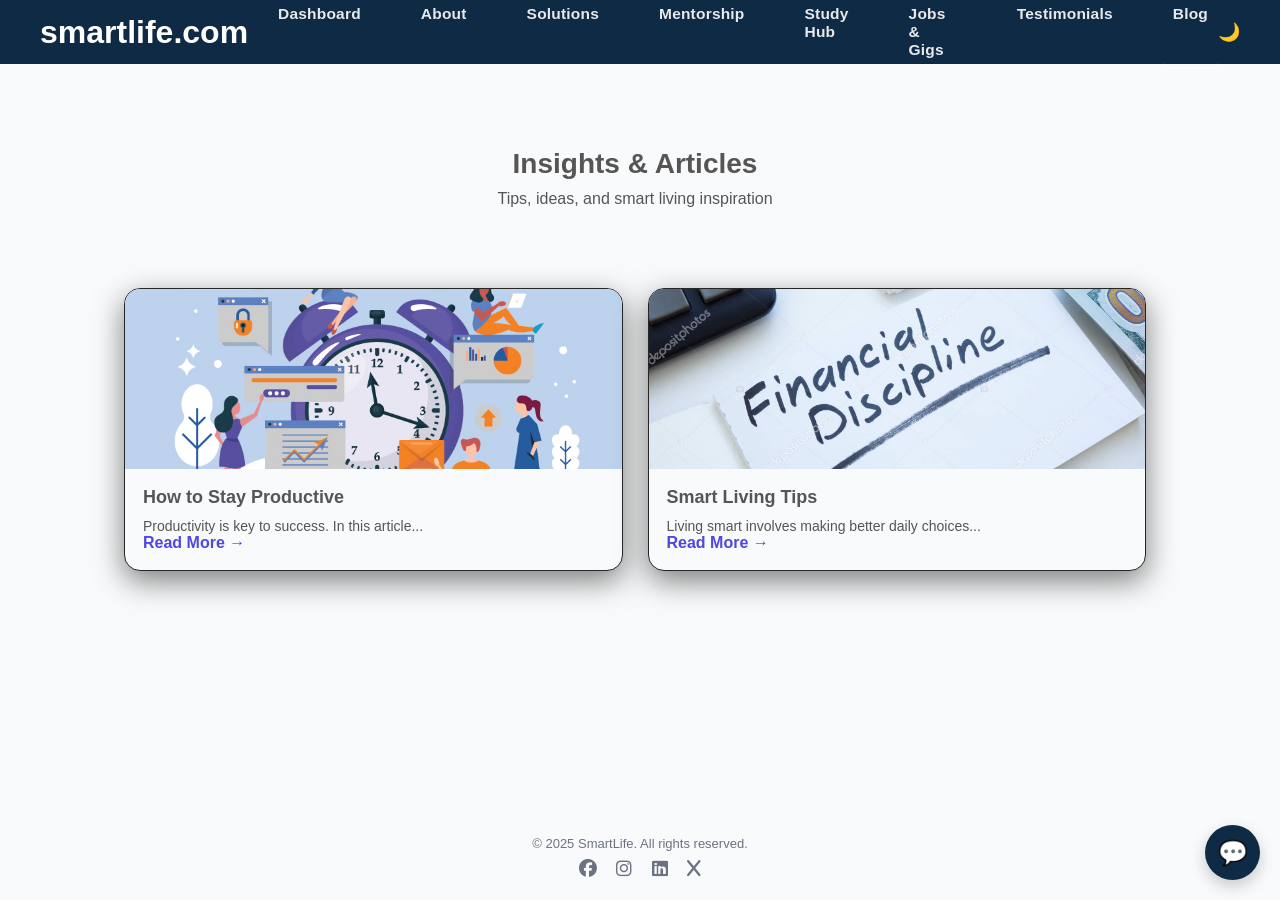
<file: blog.html>
<!doctype html>
<html lang="en">
  <head>
    <meta charset="UTF-8" />
    <title>Solutions | SmartLife</title>
    <meta name="viewport" content="width=device-width, initial-scale=1.0" />

    <link rel="stylesheet" href="assets/css/style.css" />
    <link rel="stylesheet" href="assets/css/blog.css" />
    <link
      rel="stylesheet"
      href="https://cdnjs.cloudflare.com/ajax/libs/font-awesome/6.5.0/css/all.min.css"
    />
    <script
      type="text\javascript"
      src="https://cdn.jsdelivr.net/npm/@emailjs/browser@3/dist/email.min.js"
    ></script>
    <script type="text\javascript">
      (function(){
          emailjs.init("UkSAZDqrmMplp5IcO"); //Public for my EmailJS
      })();
    </script>
  </head>

  <body>
    <!-- NAVBAR-->
    <header class="navbar">
      <h1><a href="index.html">smartlife.com</a></h1>
      <nav class="nav-links" id="navLinks">
        <a href="index.html">Dashboard</a>
        <a href="about.html">About</a>
        <a href="solutions.html">Solutions</a>
        <a href="mentorship.html">Mentorship</a>
        <a href="study-hub.html">Study Hub</a>
        <a href="jobs.html">Jobs & Gigs</a>
        <a href="testimonials.html">Testimonials</a>
        <a href="blog.html" class="active"> Blog</a>
      </nav>

      <button class="menu-toggle" id="menuToggle">☰</button>
      <button id="themeToggle">🌙</button>
    </header>

    <div class="layout no-sidebar">
      <!-- FLOATING CONTACT -->
      <button class="contact-float" id="contactFloat">💬</button>

      <!-- Contact Modal -->
      <div class="contact-modal" id="contactModal">
        <div class="modal-content">
          <span class="close-modal" id="closeModal">&times;</span>
          <h3>Contact SmartLife</h3>

          <form class="contact-form" id="contactForm">
            <input
              type="text"
              name="name"
              placeholder="Your Full Name"
              required
            />
            <input
              type="email"
              name="email"
              placeholder="Your Email"
              required
            />
            <input type="tel" name="tel" placeholder="Your Phone" />
            <input
              type="text"
              name="institution"
              placeholder="Your Institution"
            />
            <label for="level">Year of Study</label>
            <input
              list="years"
              name="years"
              id="year"
              placeholder="--Select an option--"
            />
            <datalist id="years">
              <option value="1st Year"></option>
              <option value="2nd Year"></option>
              <option value="3rd Year"></option>
              <option value="4th Year"></option>
            </datalist>
            <textarea
              name="message"
              placeholder="Your Message"
              required
            ></textarea>
            <button type="submit">Send Message</button>
            <p class="form-status"></p>
          </form>
        </div>
      </div>

      <main class="content">
        <section class="blog">
          <div class="blog-header">
            <h2>Insights & Articles</h2>
            <p>Tips, ideas, and smart living inspiration</p>
          </div>

          <div class="blog-container" id="blogContainer">
            <!--JS will inject cards here-->
          </div>
        </section>
      </main>
    </div>
    <!-- FOOTER -->
    <footer>
      <p>© 2025 SmartLife. All rights reserved.</p>
      <div class="socials">
        <a
          href="https://www.facebook.com/share/17zTtps8qu/?mibextid=wwXIfr"
          target="_blank"
          ><i class="fab fa-facebook"></i
        ></a>
        <a
          href="https://www.instagram.com/slsghana?igsh=a2YwZGRvdDFydnp3"
          target="_blank"
          ><i class="fab fa-instagram"></i
        ></a>
        <a
          href="https://www.linkedin.com/company/smart-life-solutions-ghana/"
          target="_blank"
          ><i class="fab fa-linkedin"></i
        ></a>
        <a href="#"><i class="fab fa-x"></i></a>
      </div>
    </footer>
    <script src="assets/js/script.js"></script>
  </bodöy>
</html>
</file>
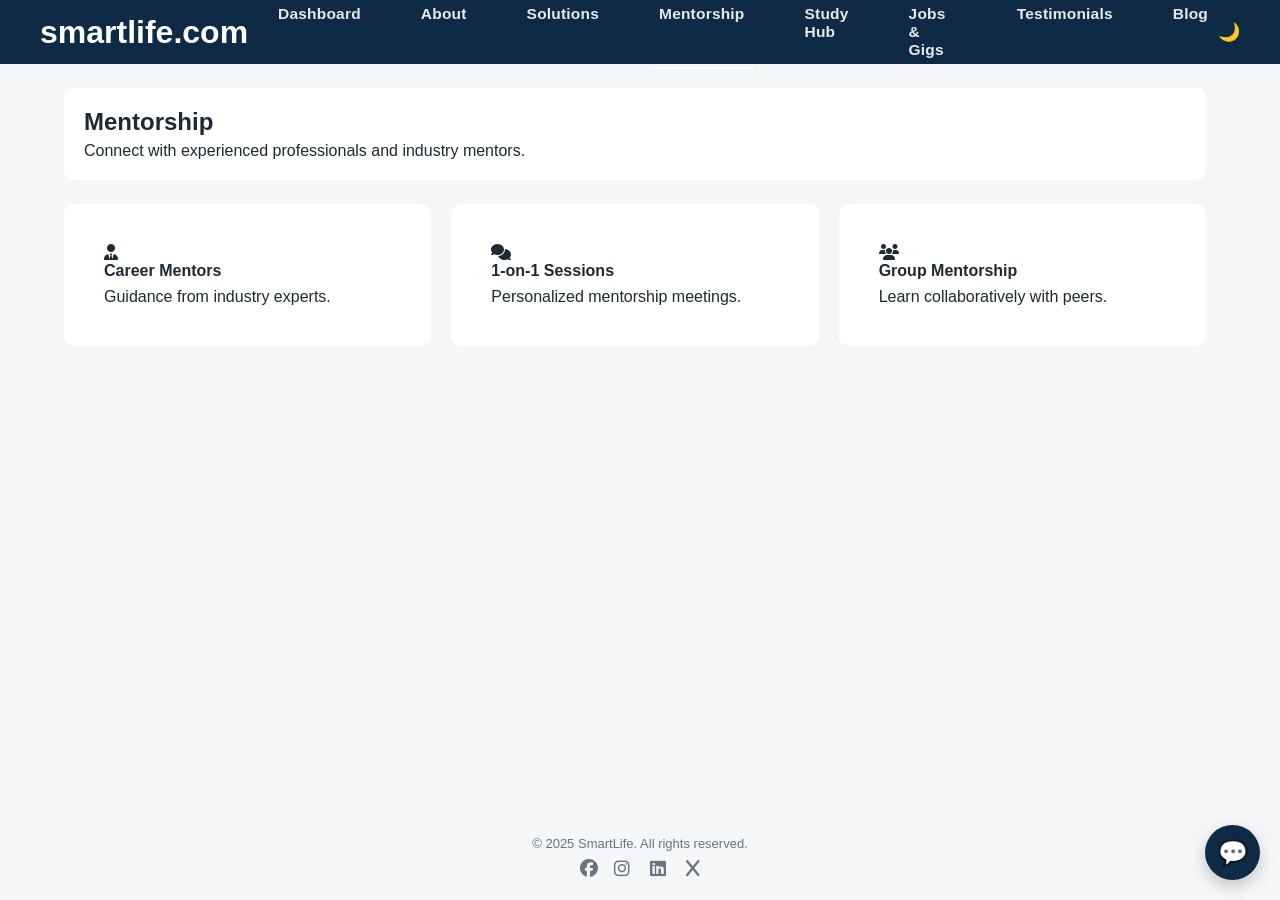
<file: mentorship.html>
<!doctype html>
<html lang="en">
  <head>
    <meta charset="UTF-8" />
    <title>Mentorship | SmartLife</title>
    <meta name="viewport" content="width=device-width, initial-scale=1.0" />

    <link rel="stylesheet" href="assets/css/style.css" />
    <link
      rel="stylesheet"
      href="https://cdnjs.cloudflare.com/ajax/libs/font-awesome/6.5.0/css/all.min.css"
    />
    <script
      type="text\javascript"
      src="https://cdn.jsdelivr.net/npm/@emailjs/browser@3/dist/email.min.js"
    ></script>
    <script type="text\javascript">
      (function(){
          emailjs.init("UkSAZDqrmMplp5IcO"); //Public key for my EmailJs
      })();
    </script>
  </head>

<body>
  <!-- NAVBAR-->
  <header class="navbar">
    <h1><a href="index.html">smartlife.com</a></h1>
    <nav class="nav-links" id="navLinks">
      <a href="index.html">Dashboard</a>
      <a href="about.html">About</a>
      <a href="solutions.html">Solutions</a>
      <a href="mentorship.html" class="active">Mentorship</a>
      <a href="study-hub.html">Study Hub</a>
      <a href="jobs.html">Jobs & Gigs</a>
      <a href="testimonials.html">Testimonials</a>
      <a href="blog.html"> Blog</a>
    </nav>

    <button class="menu-toggle" id="menuToggle">☰</button>
    <button id="themeToggle">🌙</button>
  </header>


  <div class="layout no-sidebar">
    <!-- FLOATING CONTACT -->
  <button class="contact-float" id="contactFloat">💬</button>
  
  <!-- Contact Modal -->
   <div class="contact-modal" id="contactModal">
    <div class="modal-content">
      <span class="close-modal" id="closeModal">&times;</span>
      
      <h3>Contact SmartLife</h3>
      
      <form class="contact-form" id="contactForm">
        <input
        type="text"
        name="name"
        placeholder="Your Full Name"
        required
        />
        <input
        type="email"
        name="email"
        placeholder="Your Email"
        required
        />
        <input
        type="tel" 
        name="tel" 
        placeholder="Your Phone" 
        />
        <input
        type="text"
        name="institution"
        placeholder="Your Institution"
        />
        <label for="level">Year of Study</label>
        <input
        list="years"
        name="years"
        id="year"
        placeholder="--Select an option--"
        />
        <datalist id="years">
          <option value="1st Year"></option>
          <option value="2nd Year"></option>
          <option value="3rd Year"></option>
          <option value="4th Year"></option>
        </datalist>
        <textarea
        name="message"
        placeholder="Your Message"
        required>
      </textarea>
      <button type="submit">Send Message</button>
      <p class="form-status"></p>
    </form>
  </div>
</div>

<!-- PAGE CONTENT -->
 <main class="content">
  <section class="page-header">
    <h2>Mentorship</h2>
    <p>Connect with experienced professionals and industry mentors.</p>
  </section>
  
  <section class="grid">
    <div class="box">
      <i class="fas fa-user-tie icon"></i>
      <h4>Career Mentors</h4>
      <p>Guidance from industry experts.</p>
    </div>
    
    <div class="box">
      <i class="fas fa-comments icon"></i>
      <h4>1-on-1 Sessions</h4>
      <p>Personalized mentorship meetings.</p>
    </div>
    
    <div class="box">
      <i class="fas fa-users icon"></i>
      <h4>Group Mentorship</h4>
      <p>Learn collaboratively with peers.</p>
    </div>
  </section>
</main>
</div>
<footer>
  <p>© 2025 SmartLife. All rights reserved.</p>
  <div class="socials">
    <a href="https://www.facebook.com/share/17zTtps8qu/?mibextid=wwXIfr" target="_blank"><i class="fab fa-facebook"></i></a><a href="https://www.instagram.com/slsghana?igsh=a2YwZGRvdDFydnp3" target="_blank"><i class="fab fa-instagram"></i></a>
    <a href="https://www.linkedin.com/company/smart-life-solutions-ghana/" target="_blank"><i class="fab fa-linkedin"></i></a>
    <a href="#"><i class="fab fa-x"></i></a>
  </div>
</footer>

<script src="assets/js/script.js"></script>
</body>
</html>
</file>
<file: assets/css/style.css>
/* ========== RESET ========== */
html, body {
  height: auto;
  overflow-x: hidden;
}
* {
  margin: 0;
  padding: 0;
  box-sizing: border-box;
  font-family: "Segoe UI", sans-serif;
}
/*KEEP*/
/* ========== NEW CHANGES_start ========== */
:root {

  /* MAIN COLORS */
  --bg: #f4f6f8;
  --card: #ffffff;
  --text: #1f2933;
  --muted: #6b7280;

  /* NAVBAR */
  --nav: #0f2a44;
  --nav-text: #ffffff;

  /* INPUTS */
  --input-bg: #ffffff;
  --input-border: #d1d5db;

  /* BUTTONS */
  --btn-bg: #0f2a44;
  --btn-hover: #163c63;

  /* TESTIMONIALS */
  --testimonial-bg: #f7f7f7;
  --testimonial-heading: #0f2a44;
  --testimonial-text: #0b3a34;
  --testimonial-border: #dddddd;

  --quote-bg: #17c7c1;

  --arrow-color: #b8b8b8;
  --arrow-hover: #0f2a44;

  /* GLOBAL */
  --transition-speed: 0.3s;

  /* LAYOUT */
  --nav-height: 64px;
  --section-gap: 24px;
}

/*KEEP*/
body.dark {

  --bg: #0f172a;
  --card: #1e293b;
  --text: #f8fafc;
  --muted: #94a3b8;

  --nav: #020617;
  --nav-text: #ffffff;

  --input-bg: #1e293b;
  --input-border: #334155;

  --btn-bg: #1d4ed8;
  --btn-hover: #2563eb;

  --testimonial-bg: #111827;
  --testimonial-heading: #ffffff;
  --testimonial-text: #f3f4f6;
  --testimonial-border: #374151;

  --quote-bg: #14b8a6;

  --arrow-color: #94a3b8;
  --arrow-hover: #ffffff;

  --testimonials-bg: #374151;
}
/*end*/
/*KEEP*/
/* CHANGED BODY */
body {
  background: var(--bg);
  color: var(--text);

  min-height: 100vh;

  display: flex;
  flex-direction: column;

  overflow-x: hidden;

  transition:
    background var(--transition-speed) ease,
    color var(--transition-speed) ease;
}

/*KEEP*/
/* ========== NAVBAR ========== */
.navbar {
  width: 100%;
  height: var(--nav-height);
  background: var(--nav);
  color: var(--nav-text);
  padding: 16px 40px;
  display: flex;
  align-items: center;
  justify-content: space-between;
  position: sticky;
  top: 0;
  z-index: 1000;
}
/*KEEP*/
.navbar a {
  text-decoration: none;
  color: var(--nav-text);
}
/*KEEP*/
.nav-links {
  display: flex;
  gap: 20px;
}
/*KEEP*/
.nav-links a {
  margin-left: 20px;
  font-size: 15.5px;
  font-weight: 600;
  letter-spacing: 0.2px;
  color: var(--nav-text);
  opacity: 0.9;
  text-decoration: none;
  display: block;
  padding: 10px;
  border-radius: 6px;
}
/*KEEP*/
.nav-links a:hover {
  opacity: 1;
  text-decoration: dotted;
  background: rgba(0,0,0,0.05);
}
/*KEEP*/
#themeToggle {
  background: none;
  border: none;
  font-size: 18px;
  cursor: pointer;
}
/*KEEP*/
/* ========== LAYOUT ========== */
.layout {
  flex: 1;
  display: grid;
  grid-template-columns: 260px 1fr;
  gap: 24px;
  padding: 24px;
  width: 100%;
  max-width: 1200px;
  margin: 0 auto;
  /* overflow: hidden; */
}
/*KEEP*/
/* ========== GRIDS ========== */
.grid {
  display: grid;
  grid-template-columns: repeat(3, 1fr);
  gap: 20px;
}
/*KEEP*/
.box {
  background: var(--card);
  padding: 40px;
  border-radius: 10px;
}
/*KEEP*/
.box h4 {
  margin-bottom: 8px;
}

/*KEEP*/
.content {
  display: flex;
  flex-direction: column;
  gap: var(--section-gap);
  overflow-y: auto;
  padding-right: 10px;
  width: 100%;
  flex: 1;
  width: 100%;
}
/*KEEP*/
.gridTwo {
  display: grid;
  grid-template-columns: 1fr;
  gap: 20px;
}
/*KEEP*/
.boxTwo {
  background: var(--card);
  padding: 40px;
  border-radius: 10px;
}
/*KEEP*/
.boxTwo h4 {
  margin-bottom: 8px;
}
/*KEEP*/
.boxTwo li {
  margin-left: 20px;
  list-style: square;
}
/*KEEP*/
/* ========== FOOTER ========== */
footer {
  text-align: center;
  padding: 20px;
  font-size: 13px;
  color: var(--muted);
}
/*KEEP*/
/* ========== RESPONSIVENESS ========== */
@media (max-width: 900px) {
  .layout {
    grid-template-columns: 1fr;
  }
/*KEEP*/
  .hero-cards,
  .grid {
    grid-template-columns: 1fr;
  }
}
/*KEEP*/
.nav-links a.active {
  font-weight: bold;
  border-bottom: 2px solid #fff;
}
/*KEEP*/
.page-header {
  background: var(--card);
  padding: 20px;
  border-radius: 10px;
}
/*KEEP*/
.page-header h2 {
  margin-bottom: 6px;
}
/*KEEP*/
.nav-links a.active {
  font-weight: 600;
  border-bottom: 2px solid #fff;
}

.calendar-list {
  list-style: none;
  margin-top: 12px;
}

.calendar-list li {
  display: flex;
  gap: 12px;
  padding: 8px 0;
  border-bottom: 1px solid rgba(0,0,0,0.05);
}

.calendar-list .date {
  font-weight: 600;
  color: #2563eb;
  min-width: 60px;
}

.calendar-list .event {
  color: var(--text);
}

.countdown-title {
  margin-top: 10px;
  font-weight: 500;
}

.countdown-time {
  font-size: 20px;
  font-weight: 600;
  margin: 8px 0 12px;
  color: #ef4444;
}

.btn-link {
  font-size: 14px;
  color: #2563eb;
  font-weight: 500;
}
/*KEEP*/
/* TEAM */
.team-grid {
  display: grid;
  grid-template-columns: repeat(4, 1fr);
  gap: 20px;
}
/*KEEP*/
.team-img {
  width: 200px;
  height: 200px;
  object-fit: cover;
  object-position: top right;
  border-radius: 10px;
  margin-bottom: 10px;
}
/*KEEP*/
.team-card {
  text-align: center;

}
/*KEEP*/
/* SOCIALS */
.socials {
  margin-top: 8px;
}
/*KEEP*/
.socials a {
  margin: 0 8px;
  font-size: 18px;
  color: var(--muted);
}

/*AUTO SLIDER ON INDEX PAGE*/
/* Ensure the slider section relative coordinates work */
.simple-slider {
  position: relative;
  touch-action: pan-y; /* Allows normal vertical scrolling, intercepts horizontal swipes */
  display: flex;
  flex-direction: column;
  align-items: center;
  gap: 20px;
  /* margin-bottom: 30px;
  width: 100%; */
}

/* Container for the dots */
.slider-dots {
  position: relative;
  /* bottom: 20px;
  left: 50%;
  transform: translateX(-50%); */
  display: flex;
  gap: 12px;
  z-index: 10;
  padding-bottom: 10px;
}

/* Individual dot styles */
.slider-dot {
  width: 12px;
  height: 12px;
  border-radius: 50%;
  border: 2px solid #333333;
  background-color: transparent;
  cursor: pointer;
  padding: 0;
  transition: background-color 0.3s ease, transform 0.2s ease, border-color 0.3s ease;
}

/* Filled styling for the active dot */
.slider-dot.active {
  background-color: #333333;
  transform: scale(1.2);
}

/* Subtle feedback when hovering over a dot */
.slider-dot:hover {
  background-color: rgba(0, 0, 0, 0.2);
}


/* Container */
.slider-container {
  position: relative;
  z-index: 1;
  width: 100%;
}

/* Buttons */
.simple-prev,
.simple-next {
  position: absolute;
  top: 50%;
  transform: translateY(-50%);
  z-index: 20;
  background: #0f2a44;
  color: white;
  border: none;
  width: 36px;
  height: 36px;
  border-radius: 50%;
  cursor: pointer;
}

/* Each slide */
.slide {
  display: none;
  align-items: center;
  gap: 20px;
  background: var(--card);
  padding: 20px;
  border-radius: 14px;
  box-shadow: 0 4px 12px rgba(0,0,0,0.05);
  position: relative;
  width: 100%;
}

/* Active slide */
.slide.active {
  display: flex;
}

/* Image */
.slide img {
  width: 200px;
  height: 130px;
  object-fit: cover;
  border-radius: 10px;
}

/* Text */
.slide-text {
  max-width: 420px;
}

.slide-text h3 {
  margin-bottom: 6px;
}

.slide-text p {
  color: var(--muted);
  font-size: 14px;
}

.simple-prev { left: 10px;}
.simple-next { right: 10px; }

.simple-prev:hover,
.simple-next:hover {
  background: #163c63;
}

/*END OF NEW ADDITION*/



/*KEEP*/
.contact-form {
  display: flex;
  flex-direction: column;
  gap: 12px;
}
/*KEEP*/
.contact-form label {
  font-size: 13px;
  color: var(--muted);
}
/*KEEP*/
.contact-form input,
.contact-form textarea {
  width: 100%;
  padding: 10px;
  border-radius: 8px;
  border: 1px solid var(--input-border);
  background: var(--input-bg);
  color: var(--text);
  font-size: 14px;
}
/*KEEP*/
.contact-form button {
  background: #0f2a44;
  color: white;
  border: none;
  padding: 10px;
  border-radius: 8px;
  cursor: pointer;
  font-size: 14px;
  margin-top: 6px;
}
/*KEEP*/
.contact-form button:hover {
  background: #163c63;
}

/* HIGHLIGHTS SECTION */

.menu-toggle {
  display: none;
  font-size: 22px;
  color: white;
  background: none;
  border: none;
  cursor: pointer;
}

@media (max-width: 1024px) {
  .grid {
    grid-template-columns: repeat(2, 1fr);
  }
}

@media (max-width: 768px) {

  .grid {
    grid-template-columns: 1fr;
  }

  .team-grid {
    grid-template-columns: 1fr;
  }

  .menu-toggle {
    display: block;
  }

  .nav-links {
    position: absolute;
    top: 100%;
    left: 0;
    width: 100%;
    display: none;
    flex-direction: column;
    background: white;
    padding: 12px;
    border-radius: 0 0 10px 10px;
    margin-top: 10px;
    box-shadow: 0 6px 16px rgba(0,0,0,0.1);
    z-index: 100;
  }

  .nav-links a {
    color: #0f2a44;
  }

  .nav-links.active {
    display: flex;
  }

}

.contact-wrapper {
  display: none;
  margin-top: 12px;
}

.contact-wrapper.active {
  display: block;
}

.contact-toggle {
  width: 100%;
  padding: 12px;
  border: none;
  background: #0f2a44;
  color: white;
  border-radius: 10px;
  cursor: pointer;
}

@media (max-width: 768px) {

  .layout {
    display: block;
    /* padding: 16px; */
  }

  .sidebar {
    display: none; /* 🔥 REMOVE SIDEBAR COMPLETELY */
  }

}
/*KEEP*/
/* FLOATING BUTTON */
.contact-float {
  position: fixed;
  bottom: 20px;
  right: 20px;
  background: #0f2a44;
  color: white;
  border: none;
  width: 55px;
  height: 55px;
  border-radius: 50%;
  font-size: 24px;
  cursor: pointer;
  box-shadow: 0 6px 16px rgba(0,0,0,0.2);
  z-index: 1000;
}
/*KEEP*/
.contact-float:hover {
  background: #163c63;
}
/*KEEP*/
/* MODAL BACKGROUND */
.contact-modal {
  position: fixed;
  inset: 0;
  background: rgba(0,0,0,0.5);
  display: none;
  align-items: center;
  justify-content: center;
  z-index: 1000;
}
/*KEEP*/
/* SHOW MODAL */
.contact-modal.active {
  display: flex;
}
/*KEEP*/
/* MODAL BOX */
.modal-content {
  background: var(--card);
  color: var(--text);

  padding: 24px;
  border-radius: 14px;

  width: 90%;
  max-width: 400px;

  position: relative;

  transition:
    background var(--transition-speed) ease,
    color var(--transition-speed) ease;
}
/*KEEP*/
.modal-content label {
  color: var(--muted);
  font-size: 14px;
}
/*KEEP*/
.close-modal {
  position: absolute;
  top: 10px;
  right: 14px;

  font-size: 22px;

  cursor: pointer;

  color: var(--text);

  transition: color var(--transition-speed) ease;
}
/*KEEP*/
/* FORM SPACING */
.modal-content input,
.modal-content textarea {
  width: 100%;
  margin-bottom: 12px;
}
/*KEEP*/
.contact-modal.active .modal-content {
  animation: pop 0.3s ease;
}
/*KEEP*/
.modal-content {
  box-shadow: 0 10px 30px rgba(0,0,0,0.25);
}
/*KEEP*/
.contact-modal {
  backdrop-filter: blur(6px);
}
/*KEEP*/
@keyframes pop {
  from { transform: scale(0.8); opacity: 0; }
  to { transform: scale(1); opacity: 1; }
}
/*KEEP*/
.layout.no-sidebar {
  grid-template-columns: 1fr;
}
</file>
<file: assets/css/blog.css>
:root {
  --bg: #f9fafb;
  --text: #555; 

}

body.dark {
  --bg: #0f172a;
  --text: #fff;
}
/* Section */
.blog {
  padding: 60px 20px;
  background: var(--bg);
  border-radius: 10px;
}

/* Header */
.blog-header {
  text-align: center;
  margin-bottom: 40px;
}

.blog-header h2 {
  font-size: 28px;
  margin-bottom: 10px;
}

.blog-header p {
  color: var(--text);
}

.blog-container {
  display: grid;
  grid-template-columns: repeat(auto-fit, minmax(280px, 1fr));
  gap: 25px;
  padding: 40px;
  
}

.blog-card {
  background: var(--bg);
  border-radius: 16px;
  overflow: hidden;

  /* box-shadow: 0 8px 20px rgba(0,0,0,0.05); */
  border: 1px solid #262626;
  /* Multi-shadow: outer dark shadow + a tiny inner top rim light */
  box-shadow: 
    0 10px 30px rgba(0, 0, 0, 0.5),
    inset 0 1px 0 rgba(255, 255, 255, 0.1); 

  display: flex;
  flex-direction: column;

  transition: all 0.3s ease;
}

.blog-card:hover {
  transform: translateY(-8px);
  box-shadow: 0 15px 35px rgba(0,0,0,0.1);
}

.blog-card img {
  width: 100%;
  height: 180px;
  object-fit: cover;
}

.blog-content {
  padding: 18px;
  display: flex;
  flex-direction: column;
  flex-grow: 1;
}

.blog-content h3 {
  font-size: 18px;
  margin-bottom: 10px;
}

.blog-content p {
  font-size: 14px;
  color: var(--text);

  display: -webkit-box;
  -webkit-line-clamp: 3;
  -webkit-box-orient: vertical;
  overflow: hidden;
}

.blog-content a {
  margin-top: auto;
  text-decoration: none;
  font-weight: 600;
  color: #4f46e5;

  display: inline-flex;
  align-items: center;
  gap: 5px;
}

.blog-content a:hover {
  text-decoration: underline;
}

.blog-card {
  opacity: 0;
  transform: translateY(20px);
  animation: fadeUp 0.6s ease forwards;
}

.blog-card:nth-child(2) { animation-delay: 0.1s; }
.blog-card:nth-child(3) { animation-delay: 0.2s; }
.blog-card:nth-child(4) { animation-delay: 0.3s; }

@keyframes fadeUp {
  to {
    opacity: 1;
    transform: translateY(0);
  }
}

@media (max-width: 768px) {
  .blog {
    padding: 40px 15px;
  }

  .blog-header h2 {
    font-size: 22px;
  }
}
</file>
